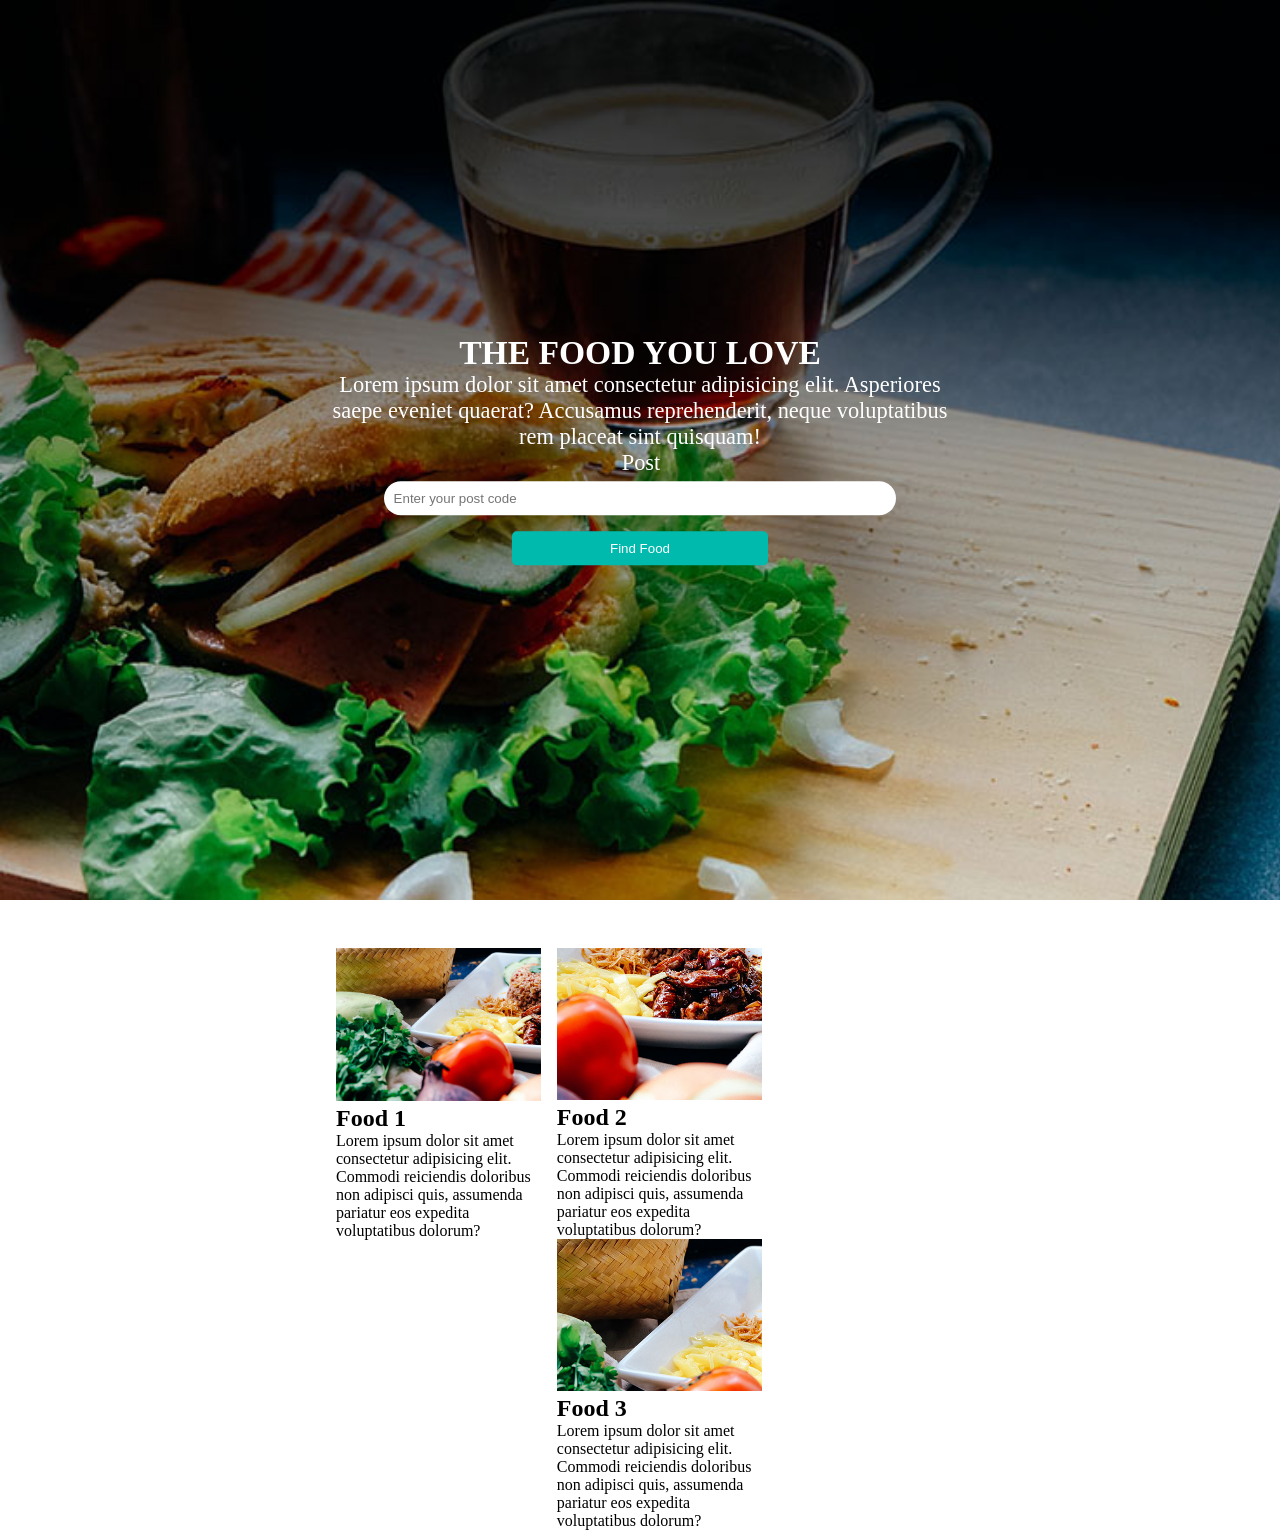
<file: 03-Food-Desing/indxe.html>
<!DOCTYPE html>
<html lang="en">
<head>
    <meta charset="UTF-8">
    <meta name="viewport" content="width=device-width, initial-scale=1.0">
    <link rel="stylesheet" href="style.css">
    <title>Food-Desing-project</title>
</head>
<body>
    <section class="hero_image">
        <div class="hero-wrapper">
            <h1>THE FOOD YOU LOVE</h1>
            <P>Lorem ipsum dolor sit amet consectetur adipisicing elit. Asperiores saepe eveniet quaerat? Accusamus reprehenderit, neque voluptatibus rem placeat sint quisquam!</P>
            <span>Post</span>
            <form class="form_code">
                <input class="post_code" type="text" placeholder="Enter your post code">
                <button type="submit">Find Food</button>

            </form>
        </div>
    </section>

    <section class="product">
        <div class="product-list">
            <img class="img-responsive" src="images/food1.jpg" alt="">
            <h2 class="product_heading">Food 1</h2>
            <p>
                Lorem ipsum dolor sit amet consectetur adipisicing elit. Commodi reiciendis doloribus non adipisci quis, assumenda pariatur eos expedita voluptatibus dolorum?
            </p>
        </div>

         <div class="product-list">
            <img class="img-responsive" src="images/food2.jpg" alt="">
            <h2 class="product_heading">Food 2</h2>
            <p>
                Lorem ipsum dolor sit amet consectetur adipisicing elit. Commodi reiciendis doloribus non adipisci quis, assumenda pariatur eos expedita voluptatibus dolorum?
            </p>
        </div>

         <div class="product-list">
            <img  class="img-responsive" src="images/food3.jpg" alt="">
            <h2 class="product_heading">Food 3</h2>
            <p>
                Lorem ipsum dolor sit amet consectetur adipisicing elit. Commodi reiciendis doloribus non adipisci quis, assumenda pariatur eos expedita voluptatibus dolorum?
            </p>
        </div>
    </section>
    
</body>
</html>
</file>
<file: 03-Food-Desing/style.css>
* {
    margin: 0;
    padding: 0;
    box-sizing: border-box;
}

.img-responsive {
    max-width: 100%;

}
.hero_image {
    background-image: url(images/heroimage.jpg);
    background-repeat: no-repeat;
    background-size: cover;
    height: 100vh;
}

.hero-wrapper {
    color: white;
    position: absolute;
    top: 50%;
    left: 50%;
    transform: translate(-50%, -50%);
}

.hero-wrapper {
    font-size: 1.4rem;
    text-align: center;
}

.hero-wrapper span {
    margin-left: 2px;
    display: inline-block;
    margin-bottom: 5px;
}

.form_code {
    text-align: center;
}

.form_code .post_code {
    display: block;
    width: 80%;
    margin-left: auto;
    margin-right: auto;
    border-radius: 2rem;
    padding: .6rem;
    border: none;
    outline: none;

}

.form_code button {
    width: 40%;
    text-align: center;
    background-color: #00baae;
    color: white;
    padding: .6rem;
    margin: 1rem auto 0rem;
    border-radius: .3rem;
    border: none;

}

.product {
    width: 50%;
    margin-left: auto;
    margin-right: auto;
    margin-top: 3rem;
}

.product-list {
    float: left;
    width: 32%;
    margin-left: 1rem;

}
.product-list:first-of-type {
    margin-left: 1rem;
}

@media screen and (max-width: 700px){
    .product-list{
        width: 100%;
        float: none;

    }
}
</file>
